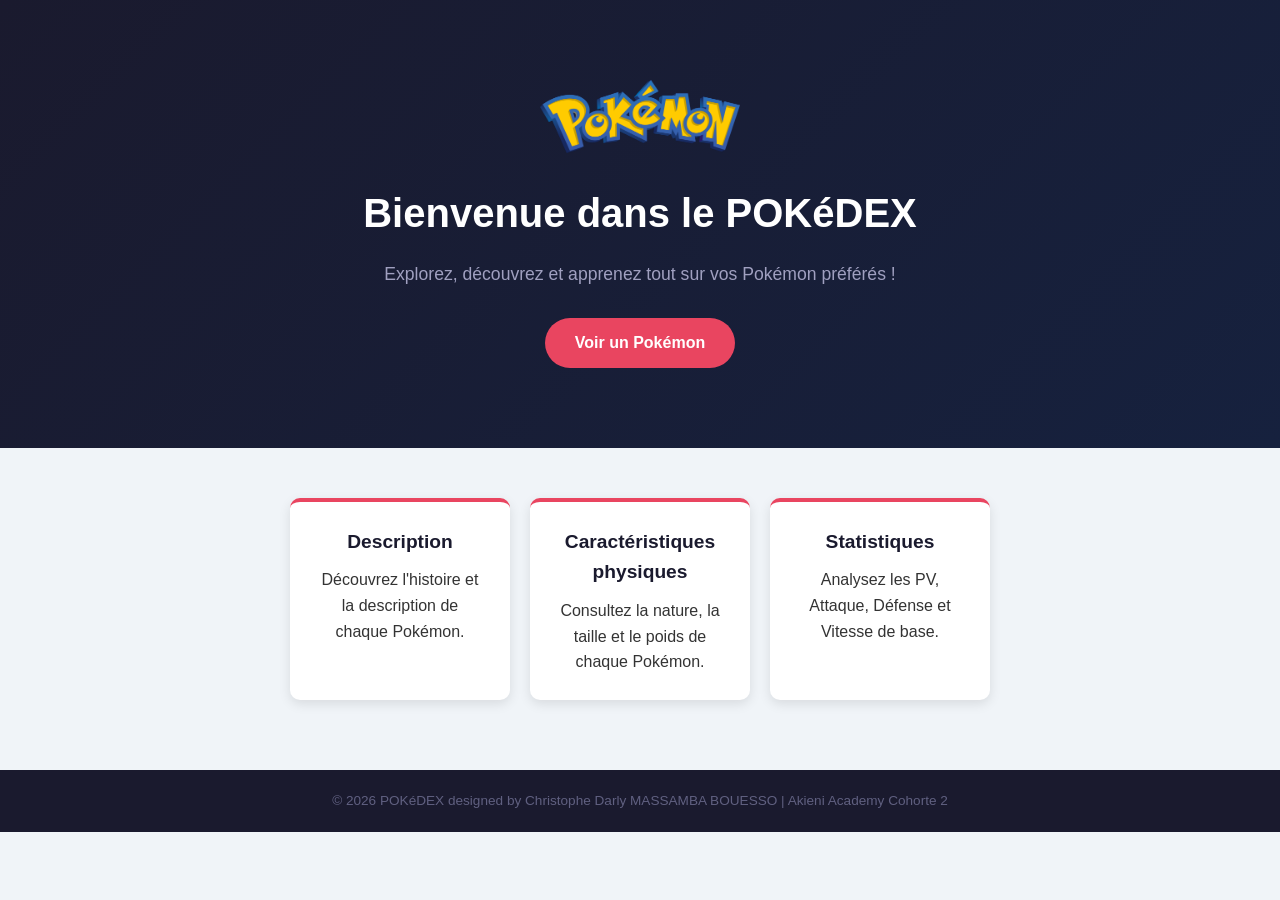
<file: index.html>
<!DOCTYPE html>
<html lang="fr">
<head>
    <meta charset="UTF-8">
    <meta name="viewport" content="width=device-width, initial-scale=1.0">
    <title>POKéDEX ~ Explorez le monde Pokémon</title>
    <link rel="stylesheet" href="style.css">
</head>
<body>

    <header class="hero">
        <div class="hero-content">
            <img src="images/pokemon_logo.png" alt="Logo Pokémon" class="hero-logo">
            <h1>Bienvenue dans le POKéDEX</h1>
            <p>Explorez, découvrez et apprenez tout sur vos Pokémon préférés !</p>
            <a href="carte.html" class="hero-btn">Voir un Pokémon</a>
        </div>
    </header>

    <main>
        <section class="features">
            <div class="feature-card">
                <h2>Description</h2>
                <p>Découvrez l'histoire et la description de chaque Pokémon.</p>
            </div>
            <div class="feature-card">
                <h2>Caractéristiques physiques</h2>
                <p>Consultez la nature, la taille et le poids de chaque Pokémon.</p>
            </div>
            <div class="feature-card">
                <h2>Statistiques</h2>
                <p>Analysez les PV, Attaque, Défense et Vitesse de base.</p>
            </div>
        </section>
    </main>

    <footer>
        <p>© 2026 POKéDEX designed by Christophe Darly MASSAMBA BOUESSO | Akieni Academy Cohorte 2</p>
    </footer>

</body>
</html>
</file>
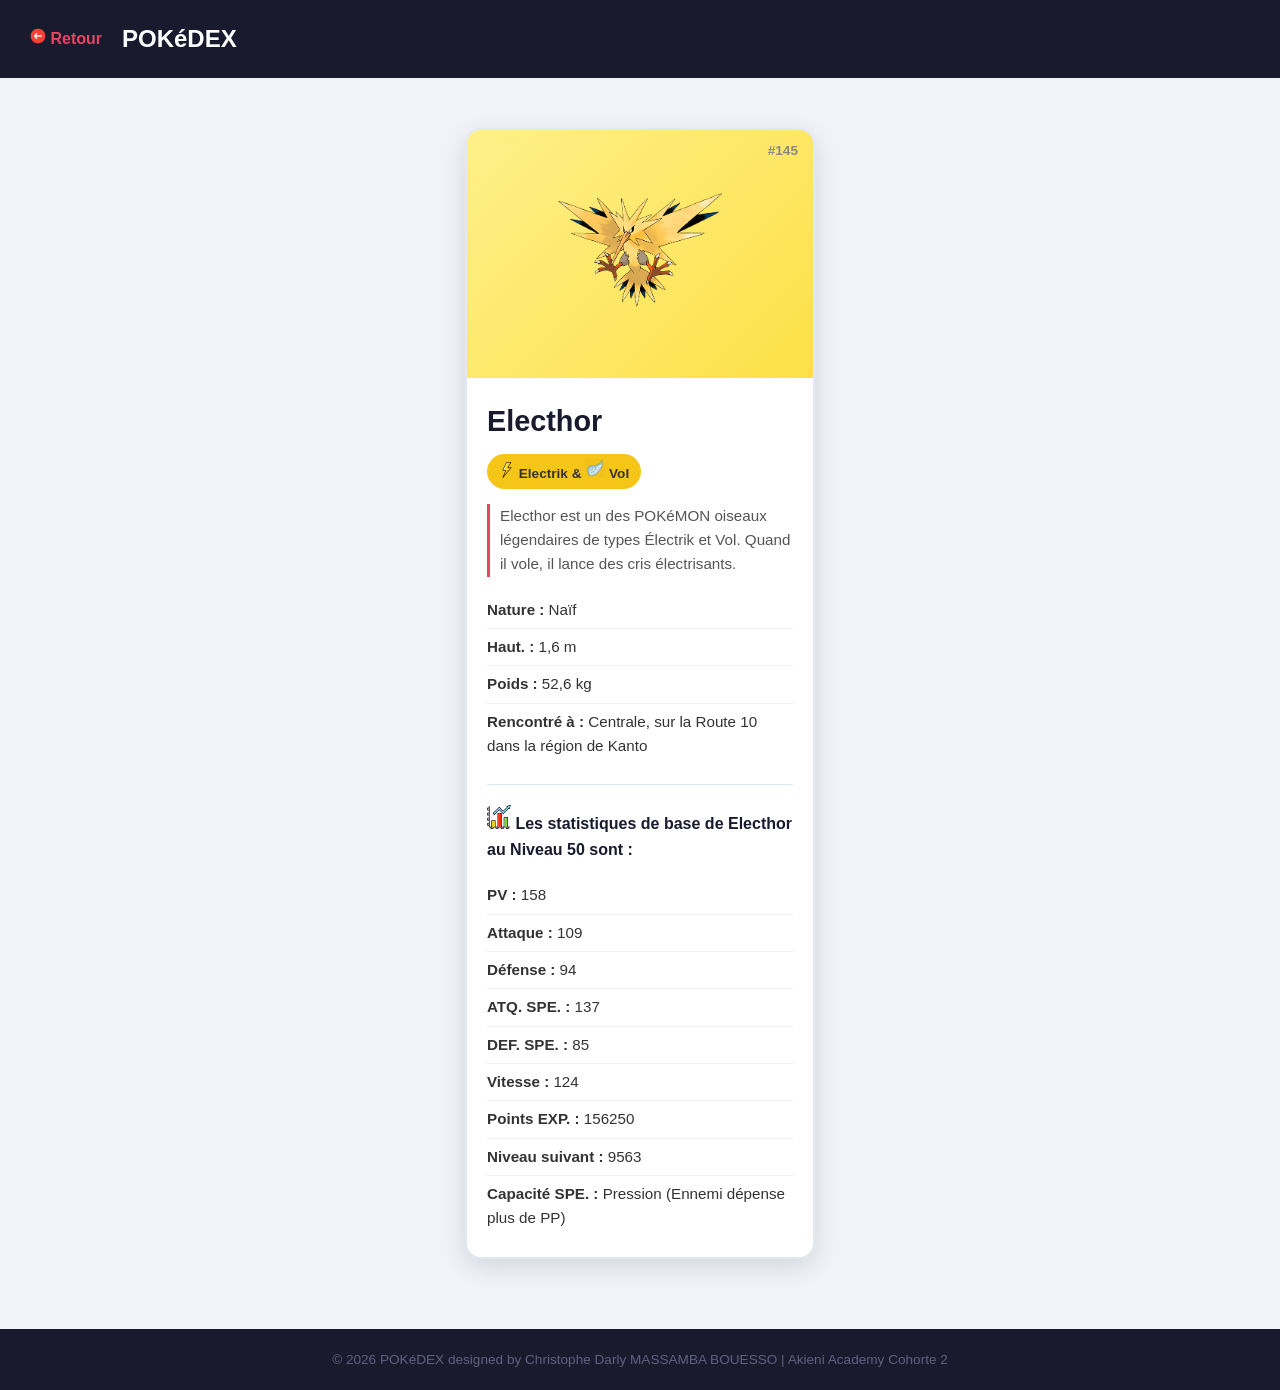
<file: carte.html>
<!DOCTYPE html>
<html lang="fr">
<head>
    <meta charset="UTF-8">
    <meta name="viewport" content="width=device-width, initial-scale=1.0">
    <title>POKéDEX ~ Electhor</title>
    <link rel="stylesheet" href="style.css">
</head>
<body>

    <header class="carte-header">
        <a href="index.html" class="back-btn"><img src="images/assets/back.png" alt="Retour"> Retour</a>
        <h1>POKéDEX</h1>
    </header>

    <main class="carte-main">
        <article  class="pokemon-card">
            <div class="card-image">
                <img src="images/electhor.png" 
                alt="Electhor">
                <span class="card-number">#145</span>
            </div>
            <div class="card-body">
                <h2 class="card-name">Electhor</h2>
                
                <div class="card-types">
                    <span class="type electrik"><img src="images/assets/flash.png" alt="Electrik"> Electrik & <img src="images/assets/wing.png" alt="Vol"> Vol</span>
                </div>

                <p class="card-description">
                    Electhor est un des POKéMON oiseaux légendaires de types Électrik et Vol. Quand il vole, il lance des cris électrisants.
                </p>

                <ul class="card-stats">
                    <li><strong>Nature :</strong> Naïf</li>
                    <li><strong>Haut. :</strong> 1,6 m</li>
                    <li><strong>Poids :</strong> 52,6 kg</li>
                    <li><strong>Rencontré à :</strong> Centrale, sur la Route 10 dans la région de Kanto</li>
                </ul>

                <hr class="stats-divider">

                <h3 class="stats-title">
                    <img src="images/assets/graphes.png" alt="Statistiques"> 
                    Les statistiques de base de Electhor au Niveau 50 sont :
                </h3>

                <ul class="card-stats">    
                    <li><strong>PV :</strong> 158</li>
                    <li><strong>Attaque :</strong> 109</li>
                    <li><strong>Défense :</strong> 94</li>
                    <li><strong>ATQ. SPE. :</strong> 137</li>
                    <li><strong>DEF. SPE. :</strong> 85</li>
                    <li><strong>Vitesse :</strong> 124</li>
                    <li><strong>Points EXP. :</strong> 156250</li>
                    <li><strong>Niveau suivant :</strong> 9563</li>
                    <li><strong>Capacité SPE. :</strong> Pression (Ennemi dépense plus de PP)</li>
                </ul>
            </div>
        </article>
    </main>

    <footer>
        <p>© 2026 POKéDEX designed by Christophe Darly MASSAMBA BOUESSO | Akieni Academy Cohorte 2</p>
    </footer>

</body>
</html>
</file>
<file: style.css>
/* Global */
* {
    margin: 0;
    padding: 0;
    box-sizing: border-box;
}

body {
    font-family: 'Segoe UI', sans-serif;
    background-color: #f0f4f8;
    color: #333;
    line-height: 1.6;
}

/* Hero section */
.hero {
    background: linear-gradient(135deg, #1a1a2e, #16213e);
    color: white;
    text-align: center;
    padding: 80px 20px;  /* padding : espace interne haut/bas 80px, gauche/droite 20px */
}

.hero-logo {
    width: 200px;
    margin-bottom: 20px;  /* margin : espace extérieur sous le logo */
}

.hero-content h1 {
    font-size: 2.5rem;
    margin-bottom: 15px;
}

.hero-content p {
    font-size: 1.1rem;
    color: #a0a0c0;
    margin-bottom: 30px;
}

.hero-btn {
    display: inline-block;
    background-color: #e94560;
    color: white;
    padding: 12px 30px;   /* espace interne dans bouton */
    border-radius: 25px;
    text-decoration: none;
    font-weight: bold;
    transition: background-color 0.3s;
}

.hero-btn:hover {
    background-color: #c73652;
}

/* features */
.features {
    display: flex;
    justify-content: center;
    gap: 20px;             /* espace entre les cartes */
    padding: 50px 20px;
    flex-wrap: wrap;
}

.feature-card {
    background-color: white;
    border-radius: 10px;
    padding: 25px;         /* espace intérieur de chaque carte */
    width: 220px;
    text-align: center;
    box-shadow: 0 4px 12px rgba(0,0,0,0.1);
    border-top: 4px solid #e94560;  /* bordure visible (en haut) */
}

.feature-card h2 {
    font-size: 1.2rem;
    margin-bottom: 10px;
    color: #1a1a2e;
}

/* carte header */
.carte-header {
    background-color: #1a1a2e;
    color: white;
    padding: 20px 30px;
    display: flex;
    align-items: center;
    gap: 20px;
}

.back-btn {
    color: #e94560;
    text-decoration: none;
    font-weight: bold;
}

.back-btn:hover {
    text-decoration: underline;
}

.carte-header h1 {
    font-size: 1.5rem;
}

/* carte du produit (pokémon) */
.carte-main {
    display: flex;
    justify-content: center;
    padding: 50px 20px;
}

.pokemon-card {
    background-color: white;
    border-radius: 16px;
    box-shadow: 0 8px 24px rgba(0,0,0,0.12);
    width: 350px;
    overflow: hidden;
    border: 2px solid #e2e8f0;
}

.card-image {
    background: linear-gradient(135deg, #fef08a, #fde047);
    padding: 30px;
    text-align: center;
    position: relative;
}

.card-image img {
    width: 180px;
    height: 180px;
    object-fit: contain;
}

.card-number {
    position: absolute;
    top: 10px;
    right: 15px;
    font-size: 0.85rem;
    color: #888;
    font-weight: bold;
}

.card-body {
    padding: 20px;
}

.card-name {
    font-size: 1.8rem;
    color: #1a1a2e;
    margin-bottom: 10px;
}

.card-types {
    margin-bottom: 15px;
}

.type {
    display: inline-block;
    padding: 4px 12px;
    border-radius: 20px;
    font-size: 0.85rem;
    font-weight: bold;
    color: white;
}

.electrik {
    background-color: #f5c518;
    color: #333;
}

.card-description {
    color: #555;
    font-size: 0.95rem;
    margin-bottom: 15px;
    border-left: 3px solid #e94560;
    padding-left: 10px;  /* espace entre ligne verticale à gauche et le texte */
}

/* Séparer les caractéristiques physiques des statistiques */
.stats-divider {
    margin: 20px 0;
    border: none;
    border-top: 1px solid #e2e8f0;
}

.stats-title {
    margin-bottom: 15px;
    font-size: 1rem;
    color: #1a1a2e;
}


.card-stats {
    list-style: none;
    padding: 0;
}

.card-stats li {
    padding: 6px 0;  /* espace vertical entre chaque stat */
    border-bottom: 1px solid #f0f0f0;
    font-size: 0.95rem;
}

.card-stats li:last-child {
    border-bottom: none;
}

/* footer */
footer {
    background-color: #1a1a2e;
    color: #606080;
    text-align: center;
    padding: 20px;
    font-size: 0.85rem;
    margin-top: 20px;
}
</file>
